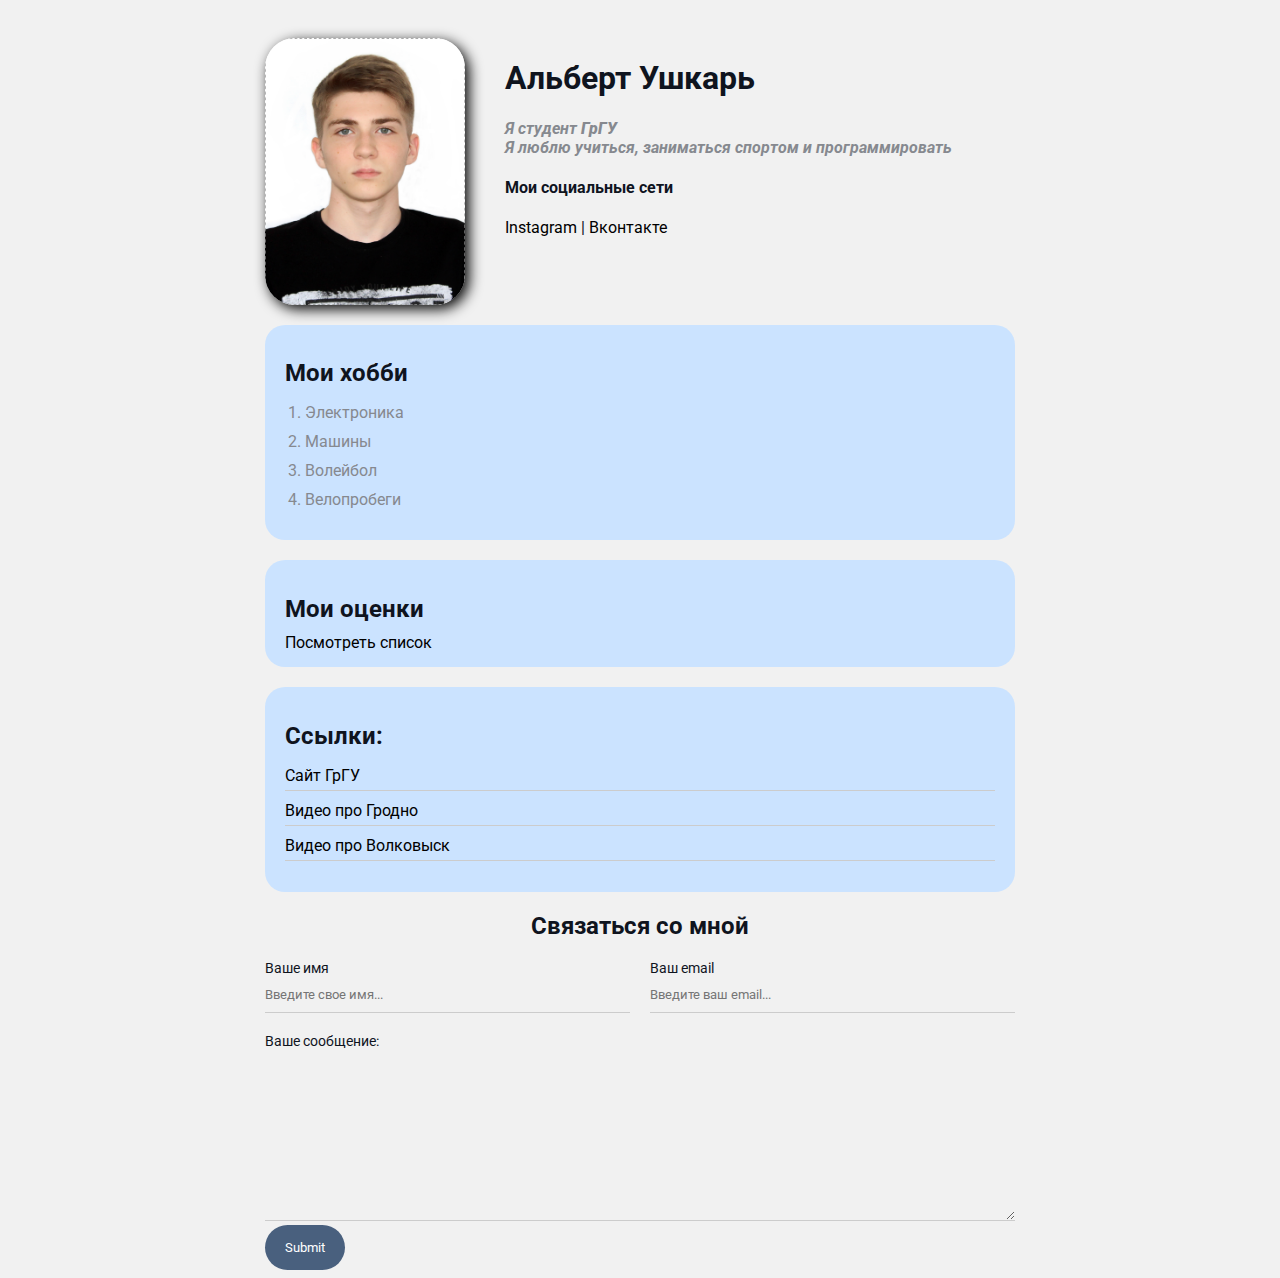
<file: index.html>
<!DOCTYPE html>
<html lang="en">
<head>
    <meta charset="UTF-8">
    <meta http-equiv="X-UA-Compatible" content="IE=edge">
    <meta name="viewport" content="width=device-width, initial-scale=1.0">
    <title>My project</title>
    <link rel="stylesheet" href="file.css">
</head>
<body>
<div class="container">
    <div class="info">
        <img src="69а.jpg" alt="Мое фото" class="avatar"/>
        <div class="info_text">
        <h1>Альберт Ушкарь</h1>
        <p>Я студент <strong>ГрГУ</strong></p>
        <p>Я люблю учиться, заниматься спортом и программировать</p>

        <h4>Мои социальные сети</h4>
        <a href="https://instagram.com/_a.l.b.e.r.t__?igshid=ZDdkNTZiNTM=" target="_blank">Instagram</a>
        |
        <a href="https://vk.com/albert33726" target="_blank">Вконтакте</a>
        </div>
    </div>
    
    <div class="card bg-blue">
    <h2>Мои хобби</h2>
    <ol class="list">
        <li>Электроника</li>
        <li>Машины</li>
        <li>Волейбол</li>
        <li>Велопробеги</li>
    </ol>
    </div>
    <div class="card bg-blue">
    <h2>Мои оценки</h2>
    <a href="1.html">Посмотреть список</a>
    </div>

    <div class="card bg-blue">
        <h2>Ссылки:</h2>
        <ul class="link_list">
            <li>
                <a href="https://www.grsu.by/" target="_blank">Сайт ГрГУ</a>
            </li>
            <li>
                <a href="https://www.youtube.com/watch?v=AdixwHtBvS4&t=1s" target="_blank">Видео про Гродно</a>
            </li>
            <li>
                <a href="https://www.youtube.com/watch?v=SeiXFC93eNM" target="_blank">Видео про Волковыск</a>
            </li>
        </ul>
    </div>
    
    <div class="contact">
    <h2>Связаться со мной</h2>
    <form action="/">
        <div class="row">
        <div class="form_group">
        <label for="name1">Ваше имя</label>
        <input type="text" id="name1" placeholder="Введите свое имя...">
        </div>
        <div class="form_group">
        <label for="name2">Ваш email</label>
        <input type="text" id="name2" placeholder="Введите ваш email...">
        </div>
        </div>
        <div class="form_group">
        <label for="name">Ваше сообщение:</label>
        <textarea name="" id="" cols="30" rows="10"></textarea>
        </div>
        <input class="btn" type="submit">
    </form> 
    </div>
</div>
</body>
</html>
</file>
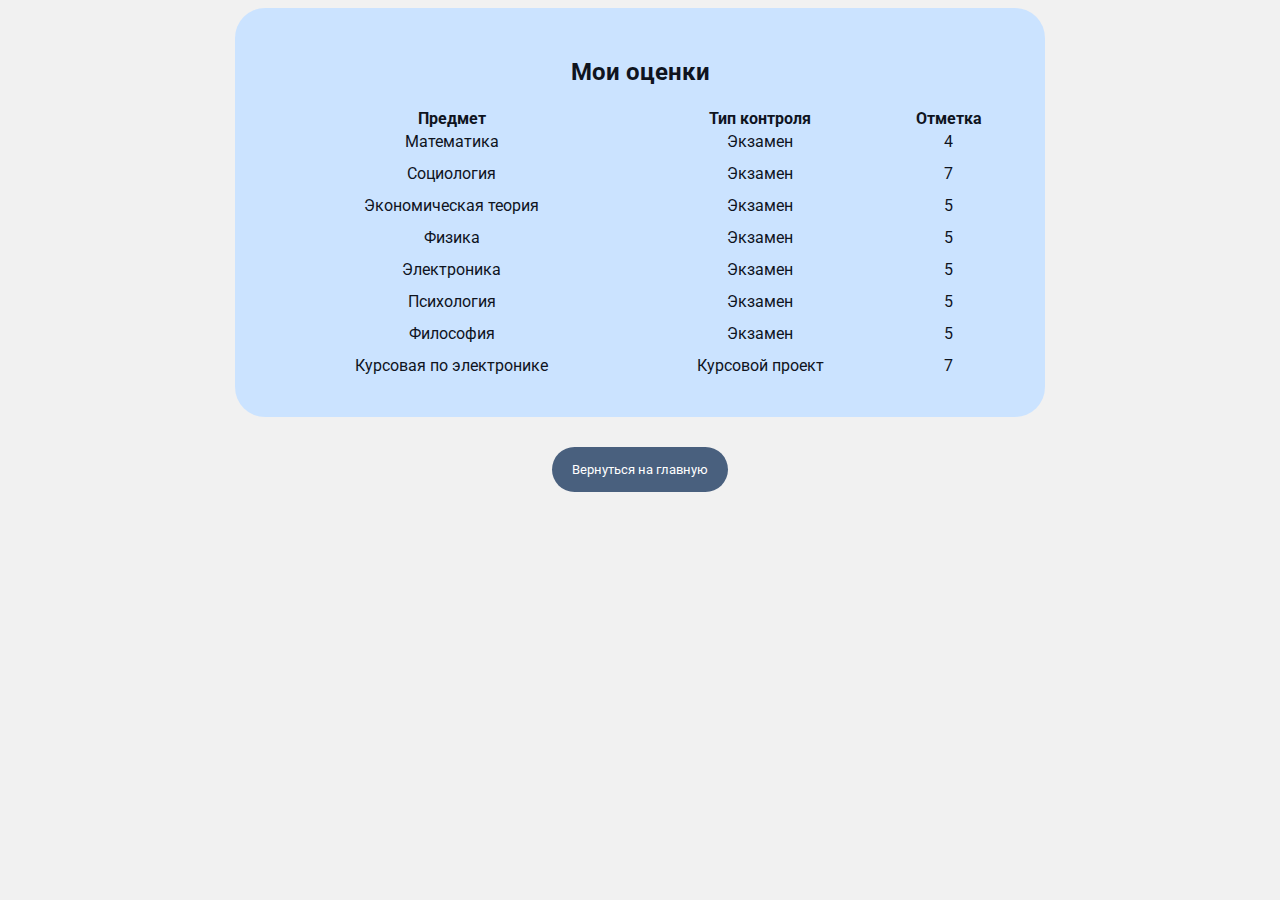
<file: 1.html>
<!DOCTYPE html>
<html lang="en">
<head>
    <meta charset="UTF-8">
    <meta http-equiv="X-UA-Compatible" content="IE=edge">
    <meta name="viewport" content="width=device-width, initial-scale=1.0">
    <title>Marks</title>
    <link rel="stylesheet" href="file.css">
</head>
<body> 
    <div class="marks">
        <h2>Мои оценки</h2>
            <table class="table">
                <tr>
                    <th>Предмет</th>
                    <th>Тип контроля</th>
                    <th>Отметка</th>
                </tr>
                <tr>
                    <td>Математика</td>
                    <td>Экзамен</td>
                    <td>4</td>
                </tr>
                <tr>
                    <td>Социология</td>
                    <td>Экзамен</td>
                    <td>7</td>
                </tr>
                <tr>
                    <td>Экономическая теория</td>
                    <td>Экзамен</td>
                    <td>5</td>
                </tr>
                <tr>
                    <td>Физика</td>
                    <td>Экзамен</td>
                    <td>5</td>
                </tr>
                <tr>
                    <td>Электроника</td>
                    <td>Экзамен</td>
                    <td>5</td>
                </tr>
                <tr>
                    <td>Психология</td>
                    <td>Экзамен</td>
                    <td>5</td>
                </tr>
                <tr>
                    <td>Философия</td>
                    <td>Экзамен</td>
                    <td>5</td>
                </tr>
                <tr>
                    <td>Курсовая по электронике</td>
                    <td>Курсовой проект</td>
                    <td>7</td>
                </tr>
            </table>
    </div>
    <!-- <div class="button">
            <input class="btn" type="submit" value="Вернуться на главную">
    </div> -->
    <div class="button">
        <input class="btn" type="button" onclick="history.back();" value="Вернуться на главную"/>
    </div>
</body>
</html>
</file>
<file: file.css>
@import url('https://fonts.googleapis.com/css2?family=Roboto&display=swap');

body{
    background-color: #f1f1f1;
    color: #0f141e;
    font-size: 16px;
    font-weight: normal;
    font-family: 'Roboto', sans-serif;
}

a{
    color: black;
    text-decoration: none;
}

a:hover{
    text-decoration: underline;
}

a:active{
    color: blue;
}

a:visited{
    color: grey;
}

.avatar {
    width: 200px;
    border-radius: 30px;
    box-shadow: 4px 4px 14px rgba(0, 0, 0, 25);
}

.info{
    margin-bottom: 20px;
    display: flex;
}

.info_text{
    margin-left: 40px;
}

.info_text{
    margin-bottom: 10px;
}

.info p{
    color: #86898f;
    margin: 0;
    font-style: italic;
    font-weight: bold;
    text-decoration: none;
}

@media(max-width: 700px){
    .info{
        text-align: center;
        display: block;
    }
}

.container{
    max-width: 750px;
    margin: auto;
    padding-top: 30px;
}

.bg-yellow{
    background: #fff9dc;
}

.bg-green{
    background: #e5ffe7;
}

.bg-red{
    background: #ffe5e5;
}

.bg-blue{
    background: #cbe3ff;
}

.card{
    padding: 15px 20px;
    margin-bottom: 20px;
    border-radius: 20px;
}

.card h2{
    margin-bottom: 10px;
}

.list{
    padding: 0 20px ;
}

.list li{
    margin-bottom: 10px;
    color: #86898f;
}

.table{
    width: 100%;
}

.table td{
    padding-bottom: 10px;
}

.link_list{
     list-style: none;
     padding: 0;
}

.link_list li{
    margin-bottom: 10px;
    padding-bottom: 5px;
    border-bottom: 1px solid #ccc ;
}

.contact h2{
    text-align: center;
}

.form_group label{
    display: block;
    font-size: 14px;
}

.form_group input,
.form_group textarea{
    width: 100%;
    box-sizing: border-box;
    border: none;
    background: transparent;
    border-bottom: 1px solid #ccc;
    color: #000;
    padding: 11px 0 10px;
    outline: none;
    font-family: inherit;
}

.row{
    display: flex;
    margin-bottom: 20px;
}

.row > .form_group{
    width: 50%;
    margin-right: 20px;
}

.row > .form_group:last-child{
    margin-right: 0;
}

.btn{
    background: #49607e;
    padding: 15px 20px;
    color: #fff;
    border: none;
    font-family: inherit;
    cursor: pointer;
    border-radius: 50px;
}

.btn:hover{
    opacity: 0.9;
}

.marks {
    max-width: 750px;
    margin-top: 30px;
    padding: 30px;
    background-color: #cbe3ff;
    border-radius: 30px;
    text-align: center;
    margin: auto;
}

.button{
    text-align: center;
    margin-top: 30px;
}
</file>
